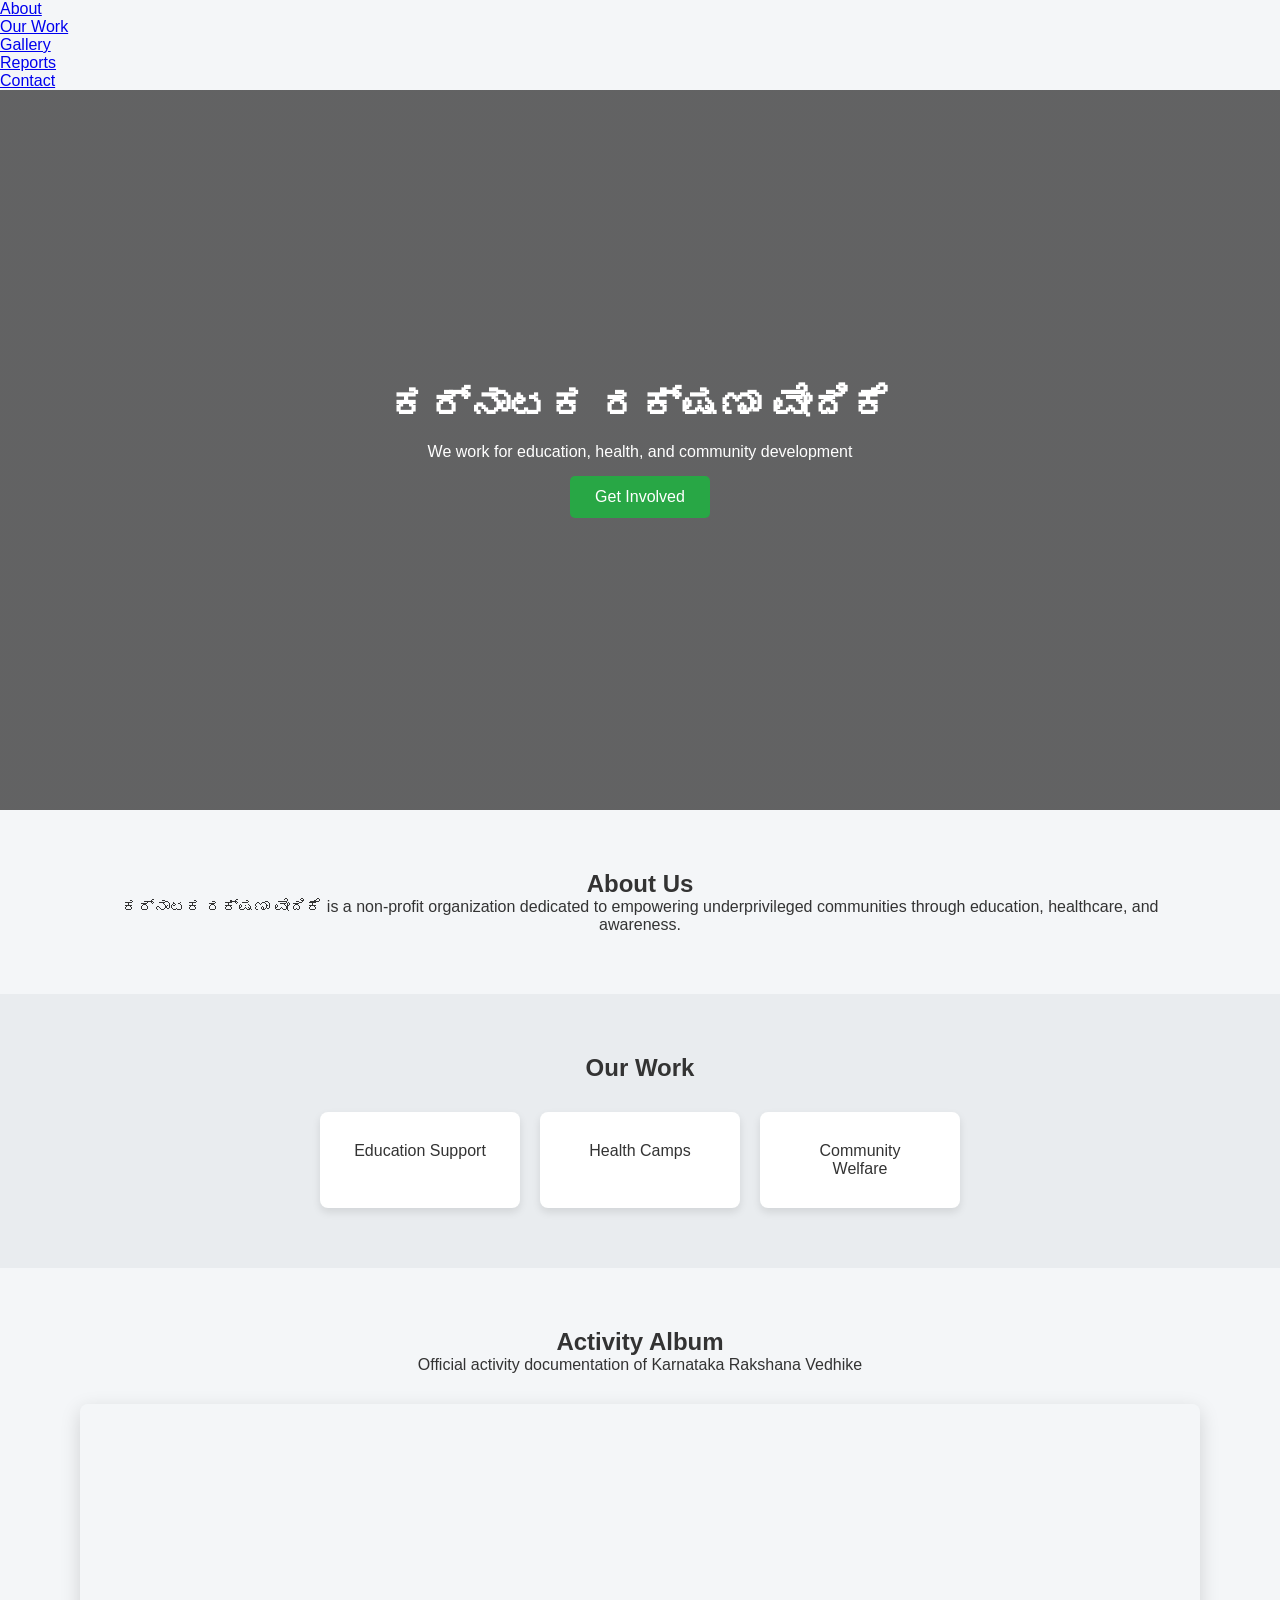
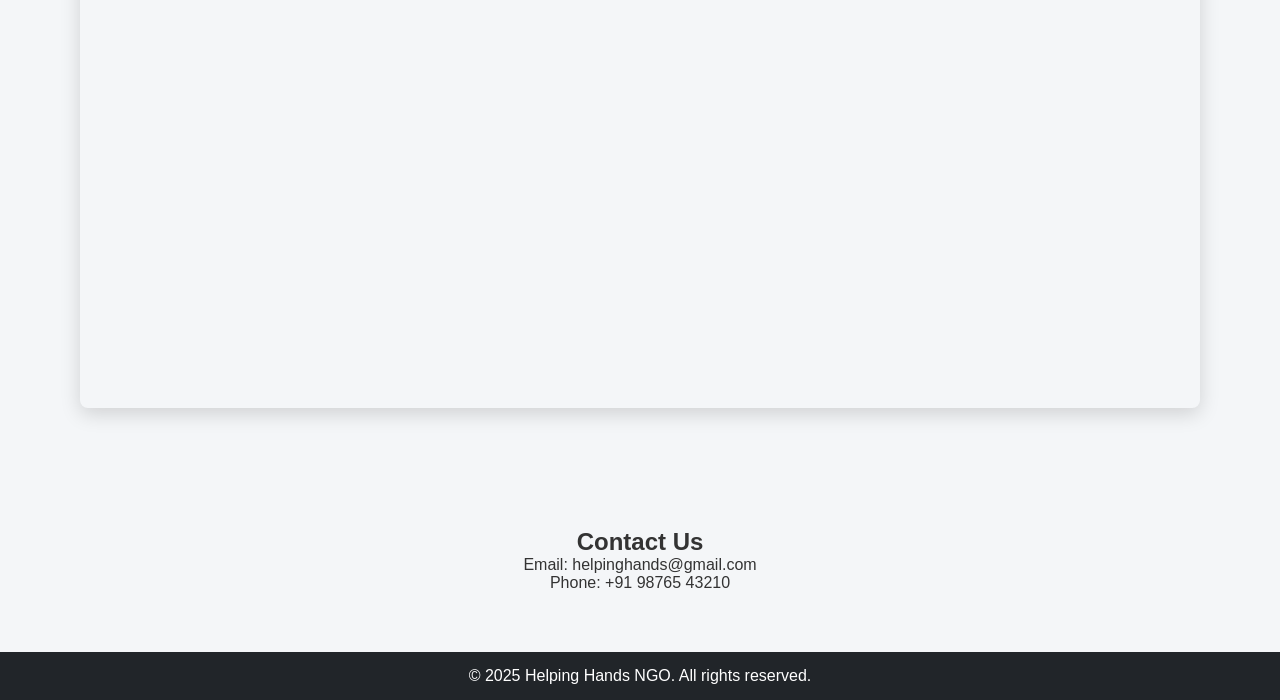
<file: index.html>
<!DOCTYPE html>
<html lang="en">
<head>
  <meta charset="UTF-8">
  <meta name="viewport" content="width=device-width, initial-scale=1.0">
  <title>KARNATAKA RAKSHANA VEDHIKE</title>
  <link rel="stylesheet" href="css/style.css">
</head>

<body>

<!-- NAVBAR -->
<ul>
  <li><a href="#about">About</a></li>
  <li><a href="#work">Our Work</a></li>
  <li><a href="#gallery">Gallery</a></li>
  <li><a href="flipbook.html">Reports</a></li>
  <li><a href="#contact">Contact</a></li>
</ul>


<!-- HERO SECTION -->
<section class="hero">
  <h2>ಕರ್ನಾಟಕ ರಕ್ಷಣಾ ವೇದಿಕೆ</h2>
  <p>We work for education, health, and community development</p>
  <a href="#contact" class="btn">Get Involved</a>
</section>

<!-- ABOUT -->
<section id="about" class="section">
  <h2>About Us</h2>
  <p>
    ಕರ್ನಾಟಕ ರಕ್ಷಣಾ ವೇದಿಕೆ is a non-profit organization dedicated to empowering
    underprivileged communities through education, healthcare, and awareness.
  </p>
</section>

<!-- OUR WORK -->
<section id="work" class="section gray">
  <h2>Our Work</h2>
  <div class="cards">
    <div class="card">Education Support</div>
    <div class="card">Health Camps</div>
    <div class="card">Community Welfare</div>
  </div>
</section>

<!-- FLIPBOOK GALLERY -->
<section id="gallery" class="section">
  <h2>Activity Album</h2>
  <p>Official activity documentation of Karnataka Rakshana Vedhike</p>

  <div class="flipbook-container">
    <iframe 
      src="https://online.fliphtml5.com/lpnzs/lphq/"
      width="100%"
      height="600"
      style="border:none;"
      loading="lazy">
    </iframe>
  </div>
</section>


<!-- CONTACT -->
<section id="contact" class="section">
  <h2>Contact Us</h2>
  <p>Email: helpinghands@gmail.com</p>
  <p>Phone: +91 98765 43210</p>
</section>

<!-- FOOTER -->
<footer>
  <p>© 2025 Helping Hands NGO. All rights reserved.</p>
</footer>

</body>
</html>
</file>
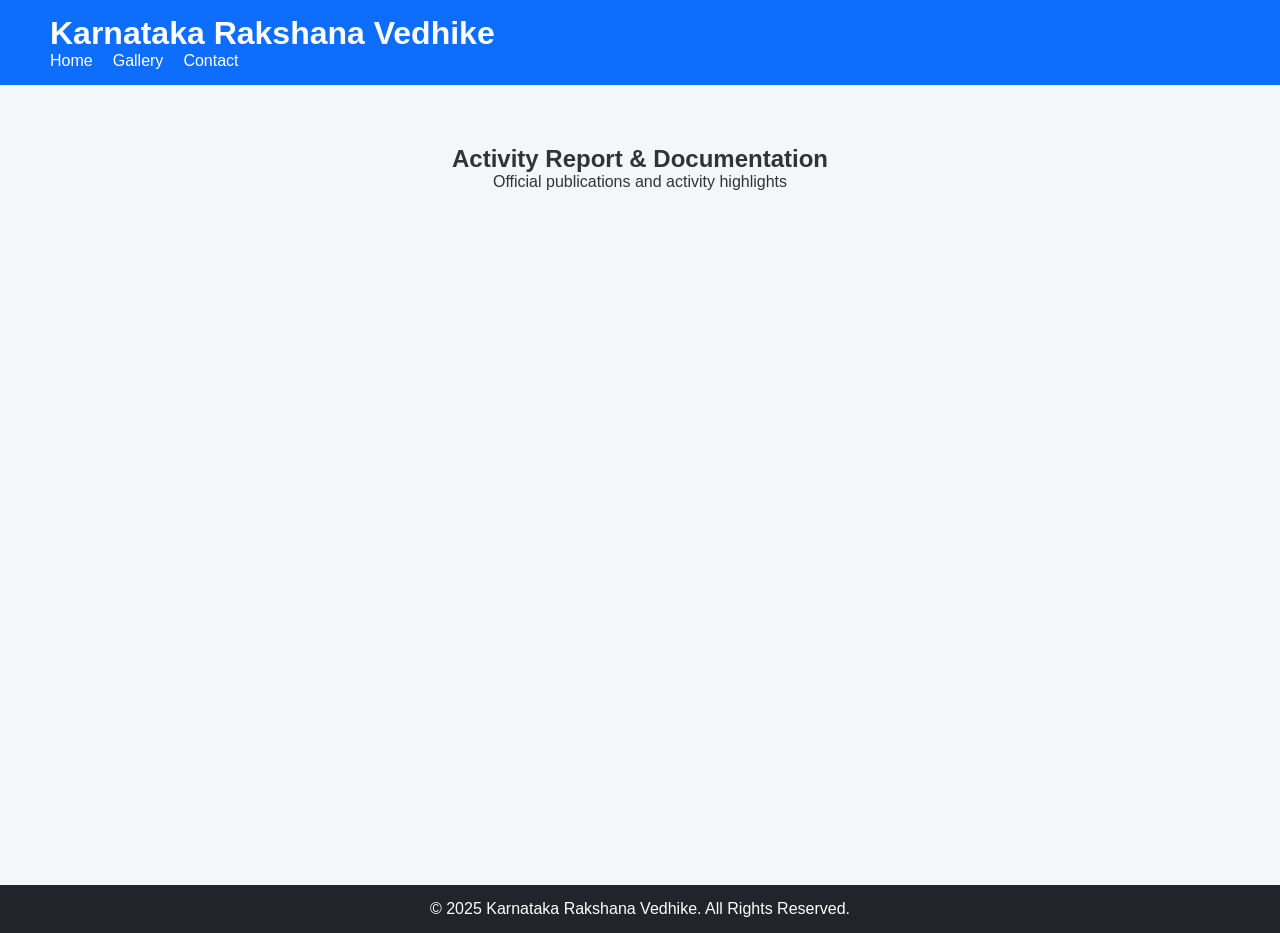
<file: flipbook.html>
<!DOCTYPE html>
<html lang="en">
<head>
  <meta charset="UTF-8">
  <meta name="viewport" content="width=device-width, initial-scale=1.0">
  <title>Activities & Reports | Karnataka Rakshana Vedhike</title>
  <link rel="stylesheet" href="css/style.css">
</head>

<body>

<header class="navbar">
  <div class="container">
    <h1 class="logo">Karnataka Rakshana Vedhike</h1>
    <nav>
      <ul>
        <li><a href="index.html">Home</a></li>
        <li><a href="index.html#gallery">Gallery</a></li>
        <li><a href="index.html#contact">Contact</a></li>
      </ul>
    </nav>
  </div>
</header>

<section class="section">
  <h2>Activity Report & Documentation</h2>
  <p>Official publications and activity highlights</p>

  <div style="margin-top:30px;">
    <iframe 
      src="https://online.fliphtml5.com/lpnzs/lphq/" 
      width="100%" 
      height="600px" 
      style="border:none;">
    </iframe>
  </div>
</section>

<footer>
  <p>© 2025 Karnataka Rakshana Vedhike. All Rights Reserved.</p>
</footer>

</body>
</html>
</file>
<file: css/style.css>
* {
  margin: 0;
  padding: 0;
  box-sizing: border-box;
  font-family: Arial, sans-serif;
}

body {
  background: #f4f6f8;
  color: #333;
}

/* NAVBAR */
.navbar {
  display: flex;
  justify-content: space-between;
  align-items: center;
  padding: 15px 50px;
  background: #0d6efd;
  color: white;
}

.navbar ul {
  list-style: none;
  display: flex;
  gap: 20px;
}

.navbar a {
  color: white;
  text-decoration: none;
}

/* HERO */
.hero {
  height: 80vh;
  background: linear-gradient(rgba(0,0,0,0.6), rgba(0,0,0,0.6)),
              url("https://images.unsplash.com/photo-1526256262350-7da7584cf5eb");
  background-size: cover;
  background-position: center;
  color: white;
  display: flex;
  flex-direction: column;
  justify-content: center;
  align-items: center;
  text-align: center;
}

.hero h2 {
  font-size: 40px;
}

.hero p {
  margin: 15px 0;
}

.btn {
  background: #28a745;
  color: white;
  padding: 12px 25px;
  text-decoration: none;
  border-radius: 5px;
}

/* SECTIONS */
.section {
  padding: 60px 80px;
  text-align: center;
}

.gray {
  background: #e9ecef;
}

/* CARDS */
.cards {
  display: flex;
  justify-content: center;
  gap: 20px;
  margin-top: 30px;
}

.card {
  background: white;
  padding: 30px;
  width: 200px;
  border-radius: 8px;
  box-shadow: 0 4px 8px rgba(0,0,0,0.1);
}

/* FOOTER */
footer {
  background: #212529;
  color: white;
  text-align: center;
  padding: 15px;
}
/* FLIPBOOK */
.flipbook-container {
  margin-top: 30px;
  box-shadow: 0 6px 20px rgba(0,0,0,0.15);
  border-radius: 8px;
  overflow: hidden;
}
</file>
